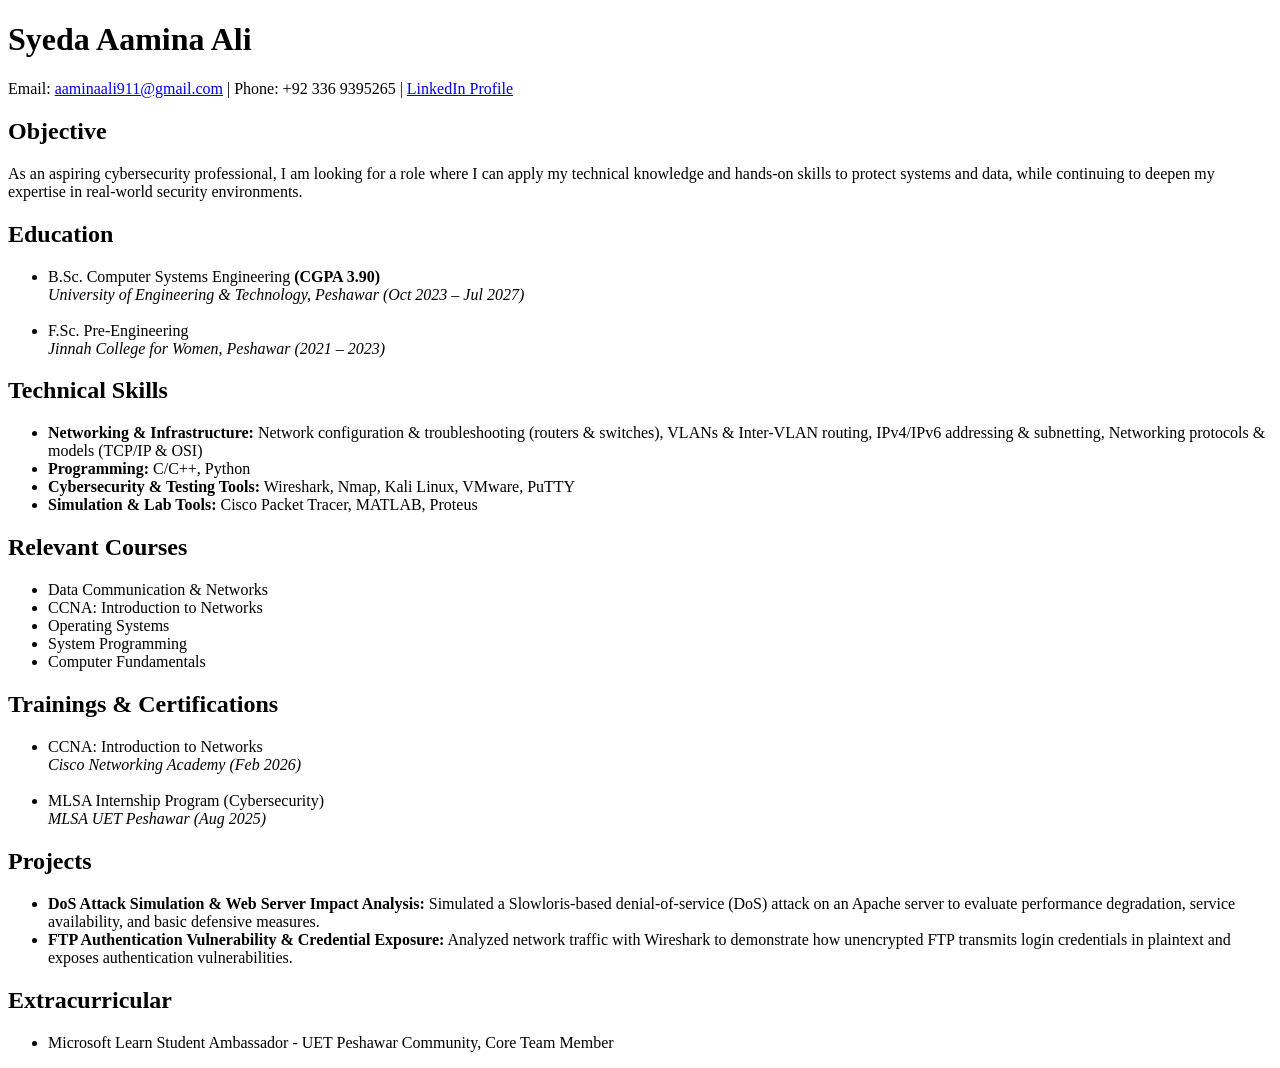
<file: index.html>
<!DOCTYPE html>
<html lang="en">
<head>
    <meta charset="UTF-8">
    <meta name="viewport" content="width=device-width, initial-scale=1.0">
    <title>Syeda Aamina Ali - CV</title>
</head>
<body>
    <h1>Syeda Aamina Ali</h1>
    <p>Email: <a href="mailto:aaminaali911@gmail.com">aaminaali911@gmail.com</a> | Phone: +92 336 9395265 | <a href="https://www.linkedin.com/in/syeda-aamina-ali/" target="_blank">LinkedIn Profile</a></p>

    <h2>Objective</h2>
    <p>As an aspiring cybersecurity professional, I am looking for a role where I can apply my technical knowledge and hands-on skills to protect systems and data, while continuing to deepen my expertise in real-world security environments.</p>

    <h2>Education</h2>
    <ul>
        <li>B.Sc. Computer Systems Engineering <b>(CGPA 3.90)</b></li>
        <i>University of Engineering & Technology, Peshawar (Oct 2023 – Jul 2027)</i><br><br>
        <li>F.Sc. Pre-Engineering</li> 
        <i>Jinnah College for Women, Peshawar (2021 – 2023)</i>
    </ul>

    <h2>Technical Skills</h2>
    <ul>
        <li><strong>Networking & Infrastructure:</strong> Network configuration & troubleshooting (routers & switches), VLANs & Inter-VLAN routing, IPv4/IPv6 addressing & subnetting, Networking protocols & models (TCP/IP & OSI)</li>
        <li><strong>Programming:</strong> C/C++, Python</li>
        <li><strong>Cybersecurity & Testing Tools:</strong> Wireshark, Nmap, Kali Linux, VMware, PuTTY</li>
        <li><strong>Simulation & Lab Tools:</strong> Cisco Packet Tracer, MATLAB, Proteus</li>
    </ul>

    <h2>Relevant Courses</h2>
    <ul>
        <li>Data Communication & Networks</li>
        <li>CCNA: Introduction to Networks</li>
        <li>Operating Systems</li>
        <li>System Programming</li>
        <li>Computer Fundamentals</li>
    </ul>
    
    <h2>Trainings & Certifications</h2>
    <ul>
        <li>CCNA: Introduction to Networks</li>
        <i>Cisco Networking Academy (Feb 2026)</i><br><br>
        <li>MLSA Internship Program (Cybersecurity)</li>
        <i>MLSA UET Peshawar (Aug 2025)</i>
    </ul>
    
    <h2>Projects</h2>
    <ul>
        <li><strong>DoS Attack Simulation & Web Server Impact Analysis:</strong> Simulated a Slowloris-based denial-of-service (DoS) attack on an Apache server to evaluate performance degradation, service availability, and basic defensive measures.</li>
        <li><strong>FTP Authentication Vulnerability & Credential Exposure:</strong> Analyzed network traffic with Wireshark to demonstrate how unencrypted FTP transmits login credentials in plaintext and exposes authentication vulnerabilities.</li>
    </ul>
    
    <h2>Extracurricular</h2>
    <ul>
        <li>Microsoft Learn Student Ambassador - UET Peshawar Community, Core Team Member</li>
    </ul>
        
</body>
</html>
</file>
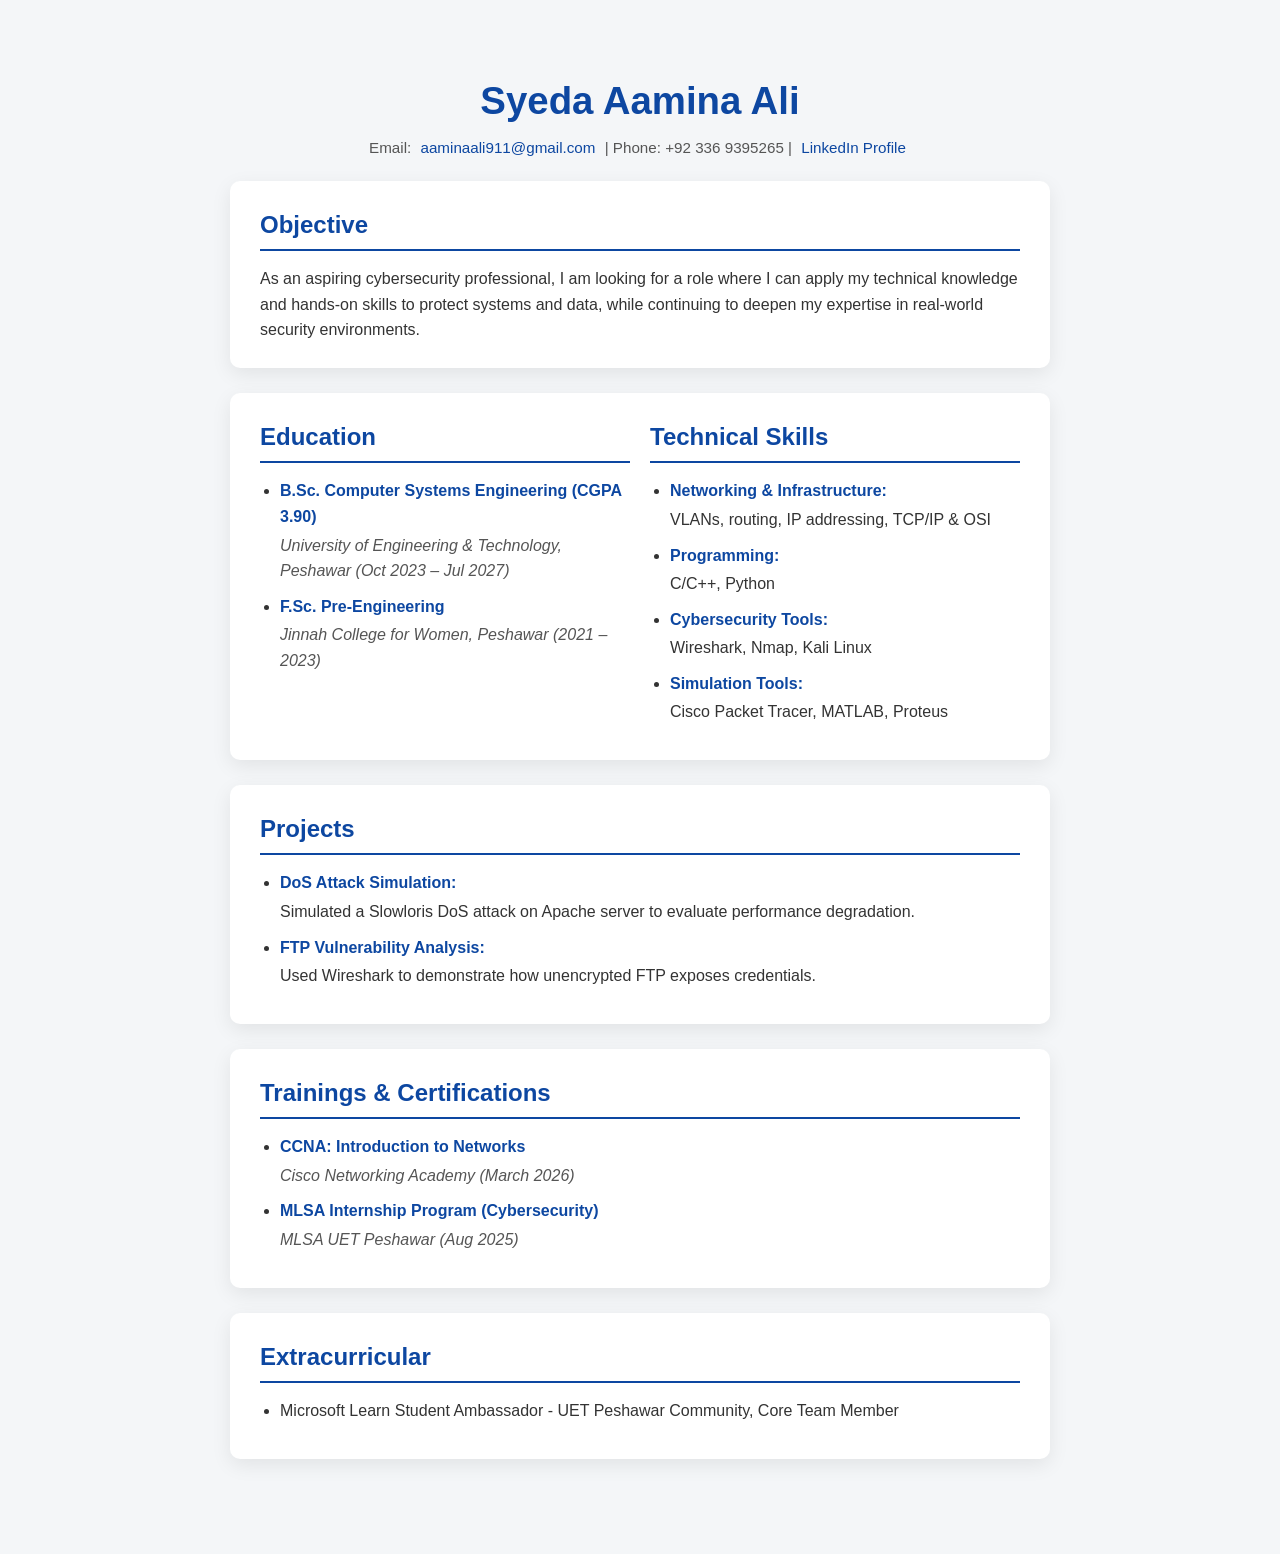
<file: CV/index.html>
<!DOCTYPE html>
<html lang="en">
<head>
    <meta charset="UTF-8">
    <meta name="viewport" content="width=device-width, initial-scale=1.0">
    <link rel="stylesheet" href="cvstyle.css">
    <title>Syeda Aamina Ali - CV</title>
</head>
<body>
    <div class="cv-container">
        <h1>Syeda Aamina Ali</h1>
        <p class="contact-info">
            Email: <a href="mailto:aaminaali911@gmail.com">aaminaali911@gmail.com</a> | 
            Phone: +92 336 9395265 | 
            <a href="https://www.linkedin.com/in/syeda-aamina-ali/" target="_blank">LinkedIn Profile</a>
        </p>

        <div class="section">
            <h2>Objective</h2>
            <p>As an aspiring cybersecurity professional, I am looking for a role where I can apply my technical knowledge and hands-on skills to protect systems and data, while continuing to deepen my expertise in real-world security environments.</p>
        </div>

        <div class="section flex">
            <div class="half">
                <h2>Education</h2>
                <ul>
                    <li><strong>B.Sc. Computer Systems Engineering (CGPA 3.90)</strong><i>University of Engineering & Technology, Peshawar (Oct 2023 – Jul 2027)</i></li>
                    <li><strong>F.Sc. Pre-Engineering</strong><i>Jinnah College for Women, Peshawar (2021 – 2023)</i></li>
                </ul>
            </div>
            <div class="half">
                <h2>Technical Skills</h2>
                <ul>
                    <li><strong>Networking & Infrastructure:</strong> VLANs, routing, IP addressing, TCP/IP & OSI</li>
                    <li><strong>Programming:</strong> C/C++, Python</li>
                    <li><strong>Cybersecurity Tools:</strong> Wireshark, Nmap, Kali Linux</li>
                    <li><strong>Simulation Tools:</strong> Cisco Packet Tracer, MATLAB, Proteus</li>
                </ul>
            </div>
        </div>

        <div class="section">
            <h2>Projects</h2>
            <ul>
                <li><strong>DoS Attack Simulation:</strong> Simulated a Slowloris DoS attack on Apache server to evaluate performance degradation.</li>
                <li><strong>FTP Vulnerability Analysis:</strong> Used Wireshark to demonstrate how unencrypted FTP exposes credentials.</li>
            </ul>
        </div>

        <div class="section">
            <h2>Trainings & Certifications</h2>
            <ul>
                <li><strong>CCNA: Introduction to Networks</strong><i>Cisco Networking Academy (March 2026)</i></li>
                <li><strong>MLSA Internship Program (Cybersecurity)</strong><i>MLSA UET Peshawar (Aug 2025)</i></li>
            </ul>
        </div>

        <div class="section">
            <h2>Extracurricular</h2>
            <ul>
                <li>Microsoft Learn Student Ambassador - UET Peshawar Community, Core Team Member</li>
            </ul>
        </div>
    </div>
</body>

</html>
</file>
<file: CV/cvstyle.css>
* {
    margin: 0;
    padding: 0;
    box-sizing: border-box;
    font-family: 'Segoe UI', Tahoma, Geneva, Verdana, sans-serif;
}

body {
    background-color: #f4f6f8;
    color: #333;
    line-height: 1.6;
    padding: 30px;
}

.cv-container {
    max-width: 900px;
    margin: auto;
    padding: 40px;
}

.section {
    background-color: #fff;
    padding: 25px 30px;
    margin-bottom: 25px;
    border-radius: 10px;
    box-shadow: 0 6px 20px rgba(0, 0, 0, 0.08);
    transition: transform 0.2s, box-shadow 0.2s;
}

.section:hover {
    transform: translateY(-3px);
    box-shadow: 0 10px 25px rgba(0, 0, 0, 0.12);
}

h1 {
    font-size: 2.4em;
    color: #0D47A1;
    margin-bottom: 5px;
    text-align: center;
}

h2 {
    font-size: 1.5em;
    color: #0D47A1;
    border-bottom: 2px solid #0D47A1;
    padding-bottom: 5px;
    margin-bottom: 15px;
}

.contact-info {
    text-align: center;
    font-size: 0.95em;
    color: #555;
    margin-bottom: 20px;
}

.contact-info a {
    color: #0D47A1;
    text-decoration: none;
    margin: 0 5px;
}

.contact-info a:hover {
    text-decoration: underline;
}

ul {
    list-style-type: disc;
    margin-left: 20px;
}

li {
    margin-bottom: 10px;
}

i {
    display: block;
    font-style: italic;
    color: #555;
    margin-top: 2px;
}

strong {
    color: #0D47A1;
    display: block;
    margin-bottom: 5px;
}

.flex {
    display: flex;
    flex-wrap: wrap;
    gap: 20px;
}

.flex .half {
    flex: 1;
    min-width: 250px;
}

.section ul li strong {
    margin-bottom: 3px;
}
</file>
